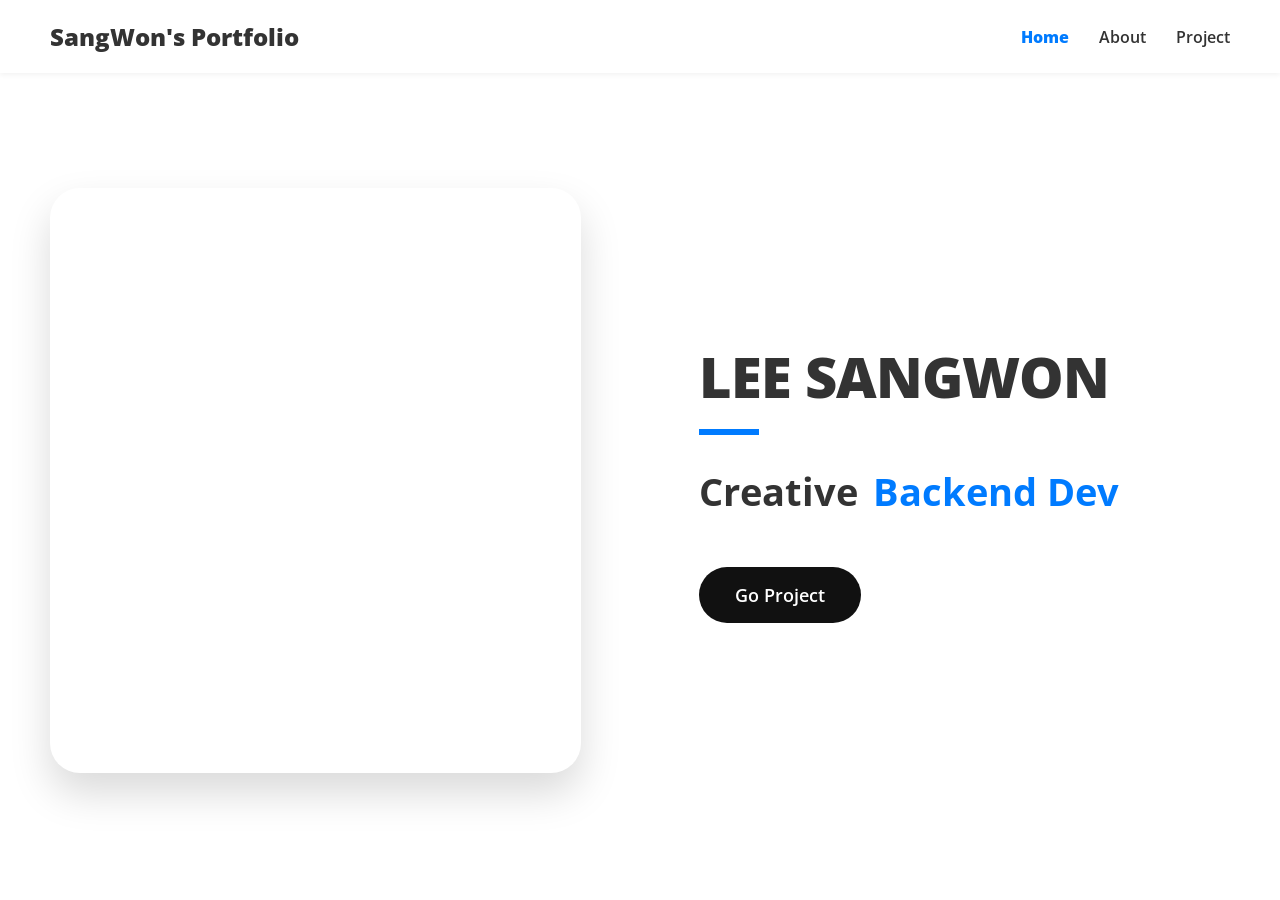
<file: index.html>
<!DOCTYPE html>
<html lang="ko">
<head>
    <meta charset="UTF-8">
    <meta name="viewport" content="width=device-width, initial-scale=1.0">
    <title>상원's Portfolio</title>
    <link href="https://fonts.googleapis.com/css2?family=Open+Sans:wght@400;600;800&display=swap" rel="stylesheet">
    <link rel="stylesheet" href="style.css">
</head>
<body>
    <header id="header-container"></header>

    <main class="main-index">
        <!-- 프로필 사진 -->
        <div class="image-box"></div>

        <!-- 텍스트, 버튼 -->
        <div class="text-box">
            <h3 class="name">LEE SANGWON</h3>
            <div class="index-line"></div>
            
            <div class="animated-text">
                Creative 
                <div class="words-wrapper">
                    <div class="words">
                        <span>Backend Dev</span>
                        <span>Thinker</span>
                        <span>Innovator</span>
                    </div>
                </div>
            </div>
            <!-- portfolio.html -->
            <a href="portfolio.html" class="btn-project">Go Project</a>
        </div>
    </main>

    <script src="script.js"></script>

</body>
</html>
</file>
<file: style.css>
/* =========================================
   1. 공통 스타일 (모든 페이지 적용)
   ========================================= */
body {
    margin: 0;
    padding: 0;
    font-family: 'Open Sans', sans-serif;
    background-color: #ffffff;
    color: #333333;
}

a {
    text-decoration: none;
    color: inherit;
}

/* 헤더 */
header {
    display: flex;
    justify-content: space-between;
    align-items: center;
    padding: 20px 50px;
    box-shadow: 0 2px 5px rgba(0, 0, 0, 0.05);
    background-color: white;
}

.logo {
    font-size: 24px;
    font-weight: 800;
}

.menu ul {
    list-style: none;
    display: flex;
    gap: 30px;
    margin: 0;
    padding: 0;
}

.menu ul li a {
    font-weight: 600;
    font-size: 16px;
    transition: color 0.3s;
    color: #333;
}

.menu ul li a:hover {
    color: #007bff;
}

.menu ul li a.active {
    color: #007bff;
    font-weight: 800;
}

/* 공통 제목 스타일 */
.title {
    font-size: 36px;
    font-weight: 800;
    margin-bottom: 10px;
}

.line {
    width: 50px;
    height: 4px;
    background-color: #007bff;
    margin-bottom: 40px;
}


/* =========================================
   2. Index 페이지 전용 스타일 (시원한 좌우 분할)
   ========================================= */
.main-index {
    display: flex;
    align-items: center;
    justify-content: space-between;
    height: calc(100vh - 85px);
    max-width: 1200px;
    margin: 0 auto;
    padding: 0 50px;
}

/* 사라졌던 예시 이미지 주소 복구! */
.image-box {
    width: 45%;
    height: 65vh;
    background-image: url('https://images.unsplash.com/photo-1498050108023-c5249f4df085?ixlib=rb-4.0.3&auto=format&fit=crop&w=600&q=80');
    background-size: cover;
    background-position: center;
    border-radius: 30px;
    box-shadow: 0 20px 40px rgba(0, 0, 0, 0.15);
}

.text-box {
    width: 45%;
    display: flex;
    flex-direction: column;
    justify-content: center;
}

.name {
    font-size: 56px;
    font-weight: 800;
    margin: 0 0 15px 0;
    letter-spacing: -1px;
}

.index-line {
    width: 60px;
    height: 6px;
    background-color: #007bff;
    margin-bottom: 30px;
}

/* 롤링 애니메이션 */
.animated-text {
    font-size: 38px;
    font-weight: 700;
    display: flex;
    align-items: center;
    margin-bottom: 50px;
    color: #333;
}

.words-wrapper {
    margin-left: 15px;
    height: 50px;
    overflow: hidden;
    position: relative;
}

.words {
    display: flex;
    flex-direction: column;
    animation: rollUp 6s cubic-bezier(0.68, -0.55, 0.27, 1.55) infinite;
    color: #007bff;
}

.words span {
    height: 50px;
    line-height: 50px;
}

@keyframes rollUp {

    0%,
    25% {
        transform: translateY(0);
    }

    33%,
    58% {
        transform: translateY(-50px);
    }

    66%,
    91% {
        transform: translateY(-100px);
    }

    100% {
        transform: translateY(0);
    }
}

.btn-project {
    display: inline-block;
    padding: 16px 36px;
    background-color: #111;
    color: white;
    font-size: 18px;
    font-weight: 600;
    border-radius: 40px;
    width: fit-content;
    transition: all 0.3s ease;
}

.btn-project:hover {
    background-color: #007bff;
    transform: translateY(-5px);
    box-shadow: 0 10px 20px rgba(0, 123, 255, 0.3);
}


/* =========================================
   3. About 페이지 전용 스타일 (세로로 정상 출력)
   ========================================= */
.main-about {
    max-width: 800px;
    margin: 50px auto;
    padding: 0 20px 100px 20px;
}

.section-title {
    font-size: 24px;
    font-weight: 800;
    margin-top: 50px;
    margin-bottom: 20px;
    color: #111;
    border-bottom: 2px solid #f1f3f5;
    padding-bottom: 10px;
}

.profile-info {
    font-size: 16px;
    line-height: 1.8;
    color: #444;
}

.profile-info strong {
    width: 80px;
    display: inline-block;
    color: #222;
}

.channels {
    display: flex;
    gap: 15px;
    margin-top: 20px;
}

.btn-channel {
    padding: 10px 20px;
    border-radius: 8px;
    font-weight: 600;
    font-size: 14px;
    color: white;
    transition: transform 0.3s, opacity 0.3s;
}

.btn-channel:hover {
    transform: translateY(-3px);
    opacity: 0.9;
}

.btn-github {
    background-color: #181717;
}

.btn-blog {
    background-color: #eb531f;
}

.link-hover {
    transition: color 0.3s;
}

.link-hover:hover {
    color: #007bff;
    text-decoration: underline;
}

.history-list {
    list-style: none;
    padding: 0;
    margin: 0;
}

.history-list li {
    display: flex;
    align-items: flex-start;
    margin-bottom: 15px;
    line-height: 1.6;
}

.history-list .date {
    font-weight: 600;
    color: #007bff;
    width: 180px;
    flex-shrink: 0;
    font-size: 15px;
}

.history-list .desc {
    font-size: 16px;
    color: #333;
    font-weight: 600;
}

.history-list .sub-desc {
    font-size: 14px;
    color: #666;
    font-weight: 400;
    margin-top: 4px;
}

.tech-stack {
    margin-top: 20px;
}

.stack-category {
    margin-bottom: 25px;
}

.stack-category h4 {
    margin: 0 0 10px 0;
    font-size: 16px;
    color: #555;
}

.tags {
    display: flex;
    flex-wrap: wrap;
    gap: 6px;
}


/* =========================================
   4. Project 페이지 전용 스타일
   ========================================= */
.main-project {
    max-width: 1000px;
    margin: 50px auto;
    padding: 0 20px 100px 20px;
}

.project-grid {
    display: grid;
    grid-template-columns: repeat(3, 1fr);
    gap: 30px;
}

.card {
    background: white;
    border-radius: 15px;
    padding: 30px;
    box-shadow: 0 10px 20px rgba(0, 0, 0, 0.05);
    transition: transform 0.3s;
    border: 1px solid #f1f3f5;
}

.card:hover {
    transform: translateY(-5px);
}

.card h3 {
    font-size: 22px;
    font-weight: 800;
    margin-top: 0;
    text-align: center;
}

.card p {
    color: #666;
    line-height: 1.6;
    font-size: 15px;
    text-align: center;
}

.card ul {
    padding-left: 20px;
    color: #555;
    margin-bottom: 25px;
}

.card ul li {
    margin-bottom: 8px;
    font-size: 14px;
}

.btn-link {
    display: inline-block;
    padding: 10px 20px;
    background-color: #007bff;
    color: white;
    border-radius: 8px;
    font-weight: 600;
    font-size: 14px;
    transition: background 0.3s;
}

.btn-link:hover {
    background-color: #0056b3;
}

/* =========================================
   추가된 Project 페이지 타임라인 & 카드 상세 스타일
   ========================================= */

/* 타임라인 레이아웃 (가로형) */
.project-timeline-wrapper {
    position: relative;
    margin: 40px 0 80px 0;
    display: flex;
    justify-content: space-between;
    padding: 0 20px;
}

.timeline-line {
    position: absolute;
    top: 52px;
    /* 회색 점(dot) 높이에 맞춤 */
    left: 10%;
    right: 10%;
    height: 2px;
    background-color: #999;
    z-index: 1;
}

.timeline-node {
    position: relative;
    z-index: 2;
    display: flex;
    flex-direction: column;
    align-items: center;
    text-align: center;
    width: 30%;
    background-color: #fff;
    /* 선을 가리기 위한 배경 */
}

.node-top {
    font-size: 13px;
    color: #666;
    margin-bottom: 10px;
    height: 38px;
    line-height: 1.4;
}

.node-dot {
    width: 14px;
    height: 14px;
    background-color: #555;
    border-radius: 50%;
    margin-bottom: 20px;
}

.node-logo {
    font-weight: 800;
    font-size: 18px;
    margin-bottom: 15px;
    height: 24px;
}

.node-title {
    font-size: 16px;
    font-weight: 600;
    margin-bottom: 10px;
    color: #333;
}

.node-desc {
    font-size: 14px;
    color: #666;
    line-height: 1.5;
}

/* 프로젝트 카드 이미지 및 버튼 정렬 */
.card {
    display: flex;
    flex-direction: column;
}

.card-img {
    width: 100%;
    height: 200px;
    background-size: cover;
    background-position: center;
    border-radius: 10px;
    margin-bottom: 20px;
}

.card-links {
    margin-top: auto;
    /* 버튼들을 카드 하단으로 밀어냄 */
    display: flex;
    justify-content: center;
    gap: 10px;
}

/* 반응형 */
@media (max-width: 768px) {

    /* 공통: 헤더 세로 배치 및 간격 축소 */
    header {
        flex-direction: column;
        padding: 15px 20px;
        gap: 15px;
    }

    .menu ul {
        gap: 15px;
        flex-wrap: wrap;
        justify-content: center;
    }

    .title {
        font-size: 28px;
    }

    /* Index 페이지: 좌우 분할을 상하 분할로 변경 */
    .main-index {
        flex-direction: column;
        height: auto;
        padding: 30px 20px;
        gap: 30px;
        text-align: center;
        /* 가운데 정렬 */
    }

    .image-box {
        width: 100%;
        height: 350px;
        border-radius: 20px;
    }

    .text-box {
        width: 100%;
        align-items: center;
    }

    /* 텍스트 가운데 정렬 */
    .name {
        font-size: 36px;
        margin-bottom: 10px;
    }

    /* 애니메이션 글자 크기 축소 */
    .animated-text {
        font-size: 24px;
        justify-content: center;
        margin-bottom: 30px;
    }

    .words-wrapper {
        height: 35px;
    }

    .words span {
        height: 35px;
        line-height: 35px;
    }

    /* 모바일용 애니메이션 높이 재설정 */
    @keyframes rollUp {

        0%,
        25% {
            transform: translateY(0);
        }

        33%,
        58% {
            transform: translateY(-35px);
        }

        66%,
        91% {
            transform: translateY(-70px);
        }

        100% {
            transform: translateY(0);
        }
    }


    /* About 페이지: 여백 줄이고 타임라인 세로로 변경 */
    .main-about {
        padding: 0 15px 50px 15px;
        margin-top: 20px;
    }

    .history-list li {
        flex-direction: column;
        margin-bottom: 25px;
    }

    .history-list .date {
        width: auto;
        margin-bottom: 5px;
        font-size: 14px;
    }

    .profile-info {
        font-size: 14px;
    }

    .btn-channel {
        padding: 8px 15px;
        font-size: 13px;
    }

    /* 기술 스택 배지 정렬 */
    .tags {
        justify-content: flex-start;
    }

    /* Project 페이지: 2칸 카드를 1칸으로 변경 */
    .main-project {
        padding: 0 15px 50px 15px;
        margin-top: 20px;
    }

    .project-grid {
        grid-template-columns: 1fr;
        gap: 20px;
    }



    /* 모바일 타임라인 (세로형 변환) */
    .project-timeline-wrapper {
        flex-direction: column;
        align-items: flex-start;
        gap: 30px;
        padding-left: 30px;
    }

    .timeline-line {
        top: 0;
        bottom: 0;
        left: 36px;
        width: 2px;
        height: auto;
    }

    .timeline-node {
        width: 100%;
        flex-direction: row;
        text-align: left;
        background: transparent;
    }

    .node-top {
        height: auto;
        width: 120px;
        margin-bottom: 0;
        padding-right: 15px;
    }

    .node-dot {
        margin: 0 15px 0 0;
        position: relative;
        left: -10px;
    }

    .node-logo,
    .node-title,
    .node-desc {
        margin-bottom: 5px;
    }

    .node-logo {
        display: none;
        /* 모바일에서는 깔끔함을 위해 로고 생략 */
    }

    .node-desc {
        br {
            display: none;
        }
    }

    /* 모바일에서는 줄바꿈 무시 */
}

/* =========================================
   5. 모달(Modal) 스타일
   ========================================= */
.modal {
    display: none;
    /* 기본적으로 숨김 */
    position: fixed;
    z-index: 1000;
    left: 0;
    top: 0;
    width: 100%;
    height: 100%;
    overflow: auto;
    background-color: rgba(0, 0, 0, 0.6);
    backdrop-filter: blur(5px);
}

.modal-content {
    background-color: #fff;
    margin: 5% auto;
    padding: 40px;
    border-radius: 20px;
    width: 80%;
    max-width: 900px;
    position: relative;
    box-shadow: 0 20px 40px rgba(0, 0, 0, 0.2);
    animation: modalFadeIn 0.3s ease-out;
}

@keyframes modalFadeIn {
    from {
        transform: translateY(-30px);
        opacity: 0;
    }

    to {
        transform: translateY(0);
        opacity: 1;
    }
}

.close-button {
    position: absolute;
    top: 20px;
    right: 30px;
    font-size: 30px;
    font-weight: bold;
    color: #999;
    cursor: pointer;
    transition: color 0.3s;
}

.close-button:hover {
    color: #333;
}

.modal-content h2 {
    font-size: 28px;
    font-weight: 800;
    margin-top: 0;
    margin-bottom: 30px;
    color: #111;
    border-bottom: 2px solid #007bff;
    display: inline-block;
    padding-bottom: 5px;
}

.modal-section {
    margin-bottom: 40px;
    font-family: 'Open Sans', sans-serif;
    color: #495057;
}

.modal-section h3 {
    font-size: 22px;
    font-weight: 800;
    margin-bottom: 20px;
    color: #212529;
    display: flex;
    align-items: center;
    border-bottom: 1px solid #e9ecef;
    padding-bottom: 10px;
}

.modal-section h3::before {
    content: '';
    display: inline-block;
    width: 4px;
    height: 18px;
    background-color: #007bff;
    margin-right: 10px;
    border-radius: 2px;
}

.modal-section h4 {
    font-size: 18px;
    font-weight: 700;
    margin-top: 25px;
    margin-bottom: 12px;
    color: #343a40;
}

.modal-section p {
    font-size: 15px;
    line-height: 1.8;
    margin-bottom: 15px;
    color: #495057;
    letter-spacing: -0.3px;
}

.modal-section ul {
    font-size: 15px;
    line-height: 1.8;
    color: #495057;
    padding-left: 20px;
    margin-bottom: 15px;
}

.modal-section li {
    margin-bottom: 6px;
}

.modal-section strong {
    color: #212529;
    font-weight: 700;
    font-size: 16px;
}

.modal-section hr {
    margin: 30px 0;
    border: 0;
    border-top: 1px solid #e9ecef;
}



/* 반응형 비디오 컨테이너 */
.video-container {
    position: relative;
    padding-bottom: 56.25%;
    /* 16:9 비율 */
    height: 0;
    overflow: hidden;
    border-radius: 12px;
    background-color: #000;
    box-shadow: 0 10px 20px rgba(0, 0, 0, 0.1);
}

.video-container iframe {
    position: absolute;
    top: 0;
    left: 0;
    width: 100%;
    height: 100%;
    border: none;
}

/* 모바일 모달 조정 */
@media (max-width: 768px) {
    .modal-content {
        width: 95%;
        margin: 10% auto;
        padding: 25px;
    }

    .modal-content h2 {
        font-size: 22px;
    }
}
</file>
